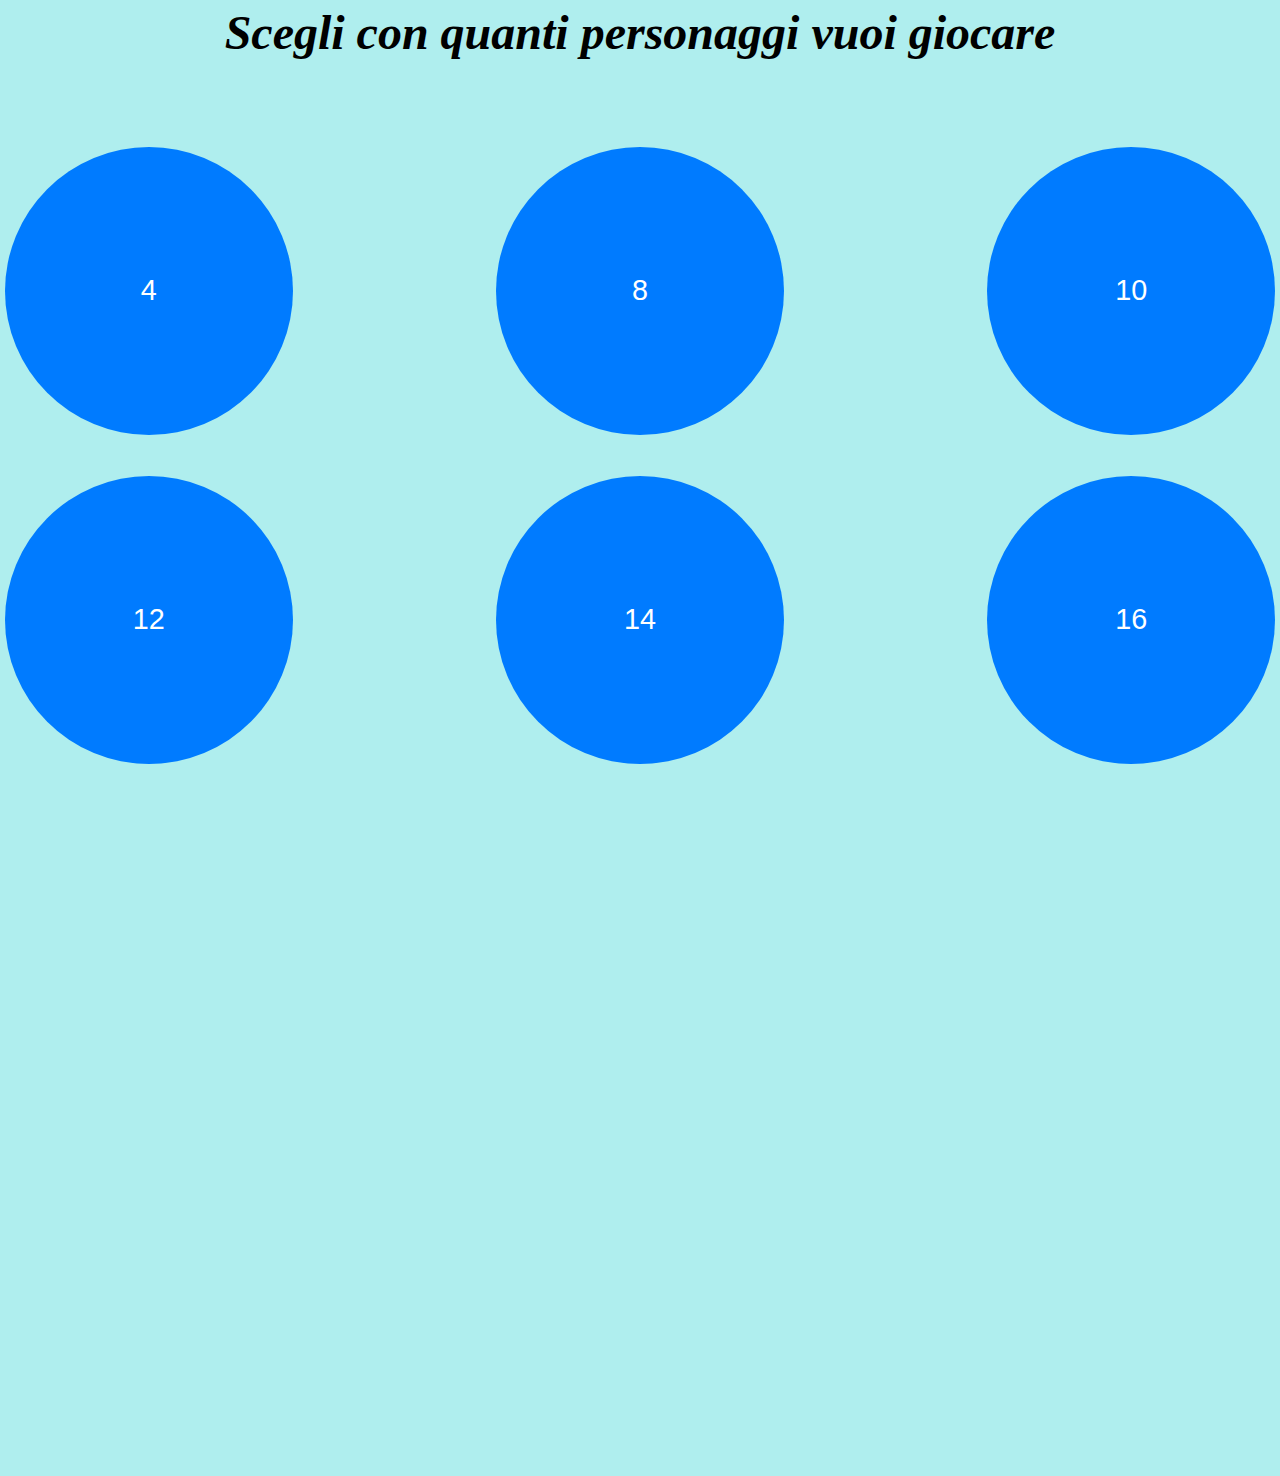
<file: index.html>
<html>
<head>
    <title> Memory pre </title>
    <meta charset='utf-8'>
    <meta name='viewport' content='width=device-width, initial-scale=1.0'>
    <script src='https://ajax.googleapis.com/ajax/libs/jquery/3.5.1/jquery.min.js'></script>
    <link rel='stylesheet' type='text/css' href='styles.css'>
    <script type='text/javascript' src='js.js'></script>
    <style>
        .container {
          display: flex;
          justify-content: space-between;
          align-items: center;
          margin-top: 50px;
          width: 100%;
        }

        .button {
          background-color: #007bff;
            color: #fff;
            border: none;
            padding: 0;
            width: 10em;
            height: 10em;
            text-align: center;
            text-decoration: none;
            display: inline-flex;
            justify-content: center;
            align-items: center;
            font-size: 3em;
            margin: 0;
            cursor: pointer;
            border-radius: 50%;
            transition: background-color 0.3s ease;
        }

        .button:hover {
          background-color: #0056b3;
        }
    </style>
</head>
<body>
    <form>

    <h1 style='text-align:center; font-size:5em;'>Scegli con quanti personaggi vuoi giocare<br><br> </h1>

    <div class='container'>
      <button type='button' class='button' onclick="window.location.href='user.php?quant=4'">4</button>
      <button type='button' class='button' onclick="window.location.href='user.php?quant=8'">8</button>
      <button type='button' class='button' onclick="window.location.href='user.php?quant=10'">10</button>
    </div>
    <br>
    <div class='container'>
      <button type='button' class='button' onclick="window.location.href='user.php?quant=12'">12</button>
      <button type='button' class='button' onclick="window.location.href='user.php?quant=14'">14</button>
      <button type='button' class='button' onclick="window.location.href='user.php?quant=16'">16</button>
    </div>

    </form>
</body>
</html>
</file>
<file: styles.css>
/* 
  STILI UNIVERSALI PER TUTTI I FORMATI 
*/

body{
  background-color: #afeeee;
}


body.flashErrore {
    animation: flashErrore 0.5s infinite alternate;
}

body.flashCorretto {
    animation: flashCorretto 0.5s infinite alternate;
}

@keyframes flashErrore {
    0% {
        background-color: #afeeee; /* colore di sfondo predefinito */
    }
    100% {
        background-color: red; /* colore di sfondo rosso */
    }
}

@keyframes flashCorretto {
    0% {
        background-color:#afeeee; /* colore di sfondo predefinito */
    }
    100% {
        background-color: green; /* colore di sfondo verde */
    }
}

.badge {
    display: inline-block;
    padding: .25em .4em;
    font-size: 75%;
    font-weight: 700;
    line-height: 1;
    text-align: center;
    white-space: nowrap;
    vertical-align: baseline;
    border-radius: .25rem;
    border-collapse: separate;
    position: fixed; 
    bottom: 200px;
    right: 50px;
}

.badge-secondary {
    color: #fff;
    background-color: #6c757d;
}



/* 
  STILI DIVISI PER FORMATO
*/



@media screen and (max-width: 1920px){  /* CSS PER RISOLUZIONI 1920x */

  body{
    zoom: 60%;
  }

  p{
    font-size: 25;
    font-weight: bold;
  }


  h1{
    font-style: italic;
  }

  td{
    text-align: center;
    vertical-align: top;
    width: 275px;
    height: 400px;
    overflow: auto; 
  }



}

@media screen and (min-width: 1440px){  /* CSS PER RISOLUZIONI 1440x */
  
  body{
    zoom: 50%;
  }

  p{
    font-size: 25;
    font-weight: bold;
  }


  h1{
    font-style: italic;
  }

  td{
    text-align: center;
    vertical-align: top;
    width: 275px;
    height: 400px;
    overflow: auto; 
  }


}
</file>
